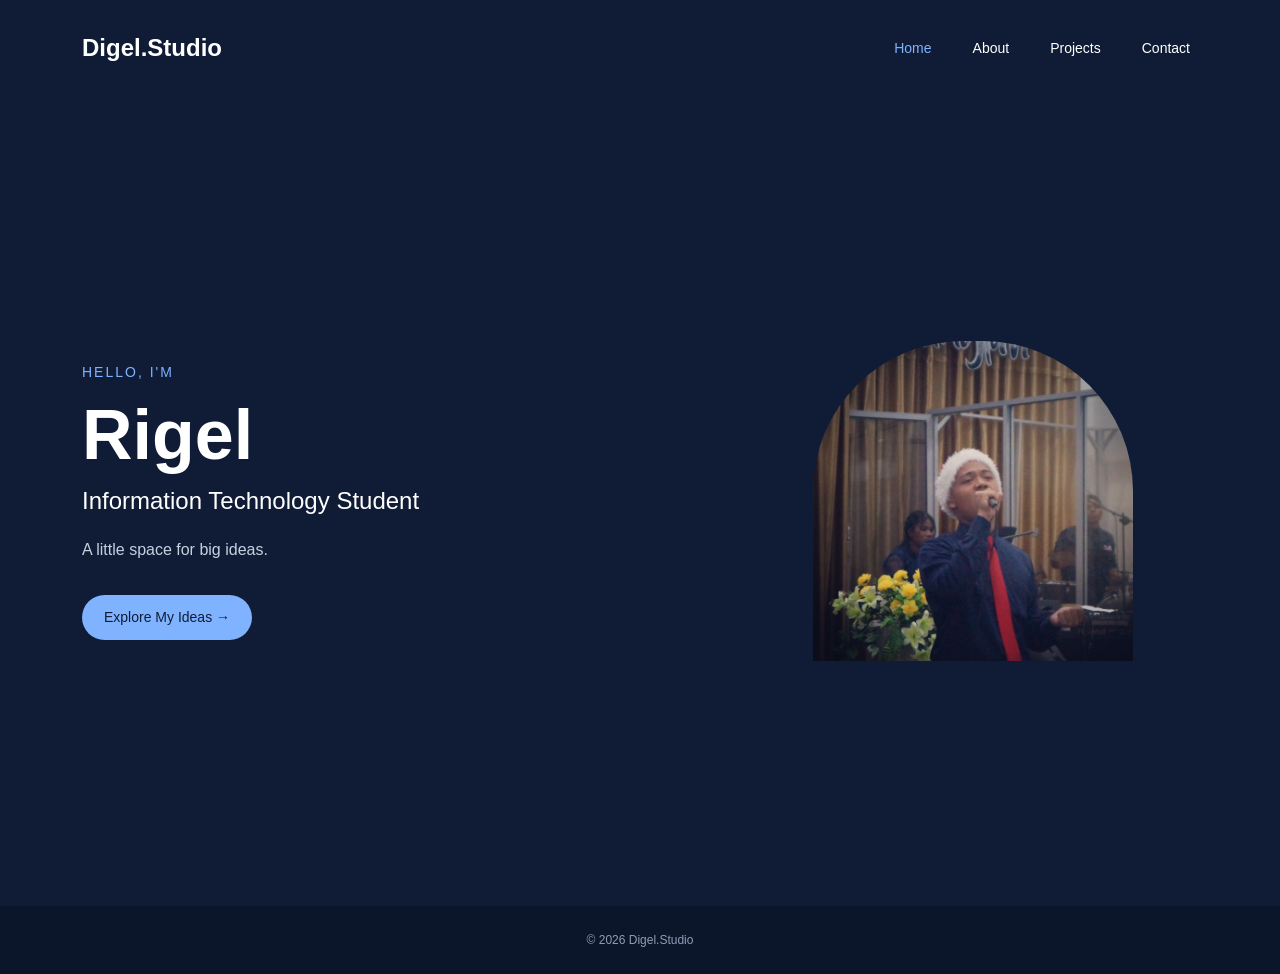
<file: index.html>
<!doctype html>
<html lang="en">
  <head>
    <meta charset="UTF-8" />

    <meta name="viewport" content="width=device-width, initial-scale=1.0" />

    <title>Digel.Studio | Home</title>

    <link href="https://cdn.jsdelivr.net/npm/bootstrap@5.0.0/dist/css/bootstrap.min.css" rel="stylesheet" />
    <link rel="stylesheet" href="style.css" />
  </head>

  <body>
    <!-- ================= NAVBAR ================= -->

    <nav class="navbar navbar-expand-lg">
      <div class="container">
        <a class="navbar-brand" href="index.html">Digel.Studio</a>

        <div class="navbar-nav ms-auto">
          <a class="nav-link active" href="index.html">Home</a>
          <a class="nav-link" href="about.html">About</a>
          <a class="nav-link" href="projects.html">Projects</a>
          <a class="nav-link" href="contact.html">Contact</a>
        </div>
      </div>
    </nav>

    <!-- ================= HOME ================= -->

    <main class="home">
      <div class="container">
        <div class="row align-items-center">
          <!-- TEXT -->

          <div class="col-md-7">
            <p class="small-text">HELLO, I'M</p>

            <h1>Rigel</h1>

            <h4>Information Technology Student</h4>

            <p class="home-description">A little space for big ideas.</p>

            <a href="projects.html" class="btn-main"> Explore My Ideas → </a>
          </div>

          <!-- IMAGE -->

          <div class="col-md-5 text-center">
            <img src="homepage.webp" alt="Rigel" class="hero-image" />
          </div>
        </div>
      </div>
    </main>

    <!-- ================= FOOTER ================= -->

    <footer>
      <div class="container">
        <p>© 2026 Digel.Studio</p>
      </div>
    </footer>
  </body>
</html>
</file>
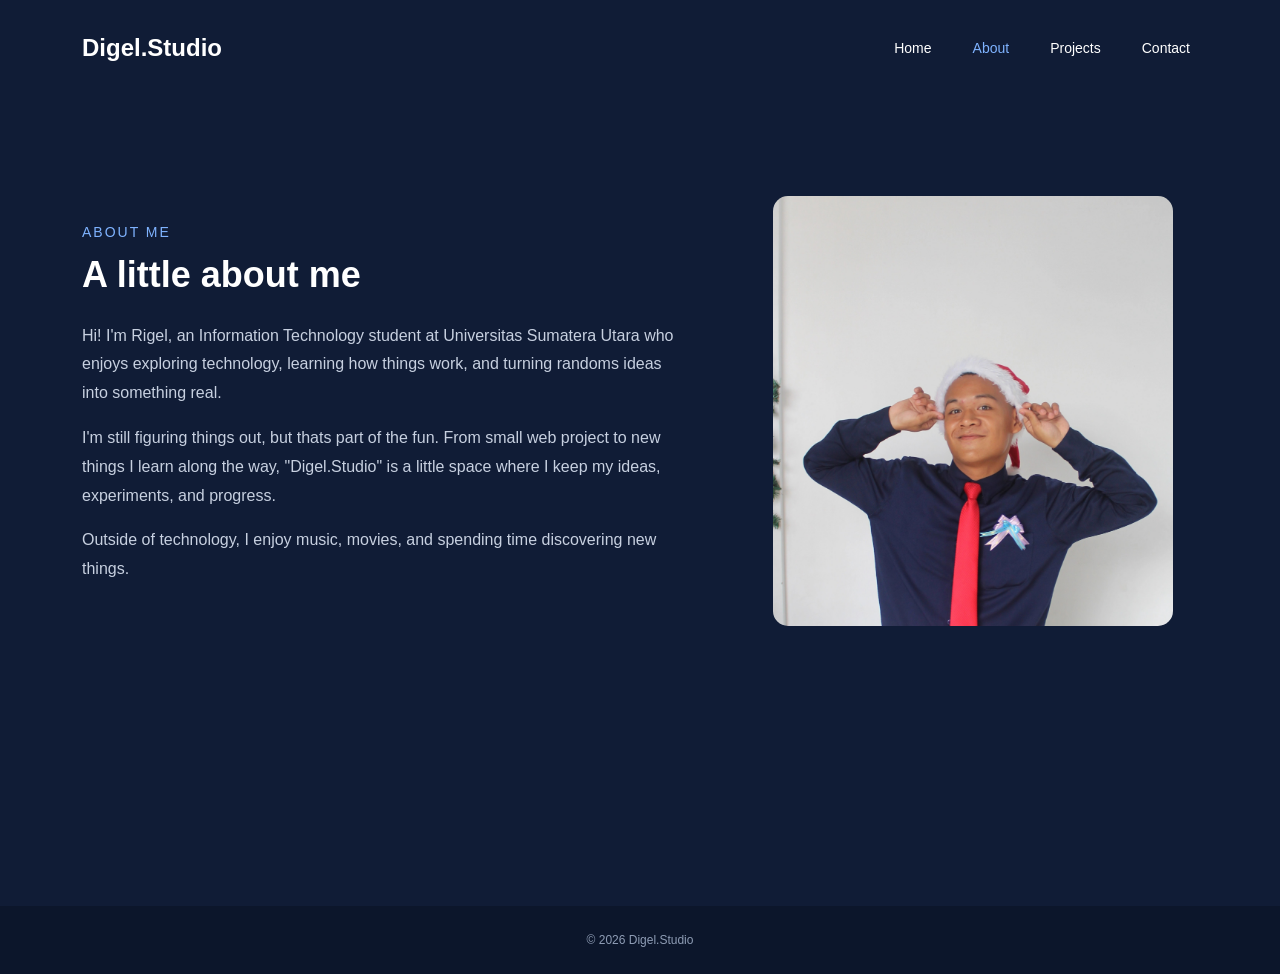
<file: about.html>
<!doctype html>
<html lang="en">
  <head>
    <meta charset="UTF-8" />

    <meta name="viewport" content="width=device-width, initial-scale=1.0" />

    <title>Digel.Studio | About</title>

    <link href="https://cdn.jsdelivr.net/npm/bootstrap@5.0.0/dist/css/bootstrap.min.css" rel="stylesheet" />
    <link rel="stylesheet" href="style.css" />
  </head>

  <body>
    <!-- ================= NAVBAR ================= -->

    <nav class="navbar navbar-expand-lg">
      <div class="container">
        <a class="navbar-brand" href="index.html">Digel.Studio</a>

        <div class="navbar-nav ms-auto">
          <a class="nav-link" href="index.html">Home</a>
          <a class="nav-link active" href="about.html">About</a>
          <a class="nav-link" href="projects.html">Projects</a>
          <a class="nav-link" href="contact.html">Contact</a>
        </div>
      </div>
    </nav>
    <!-- ================= ABOUT ================= -->

    <main class="section">
      <div class="container">
        <div class="row align-items-center">
          <!-- TEXT -->

          <div class="col-md-7">
            <p class="small-text">ABOUT ME</p>

            <h2>A little about me</h2>

            <p class="about-text">Hi! I'm Rigel, an Information Technology student at Universitas Sumatera Utara who enjoys exploring technology, learning how things work, and turning randoms ideas into something real.</p>

            <p class="about-text">I'm still figuring things out, but thats part of the fun. From small web project to new things I learn along the way, "Digel.Studio" is a little space where I keep my ideas, experiments, and progress.</p>

            <p class="about-text">Outside of technology, I enjoy music, movies, and spending time discovering new things.</p>
          </div>

          <!-- IMAGE -->

          <div class="col-md-5 text-center">
            <img src="aboutmepages.jpg" alt="About Me" class="about-image" />
          </div>
        </div>
      </div>
    </main>

    <!-- ================= FOOTER ================= -->

    <footer>
      <div class="container">
        <p>© 2026 Digel.Studio</p>
      </div>
    </footer>
  </body>
</html>
</file>
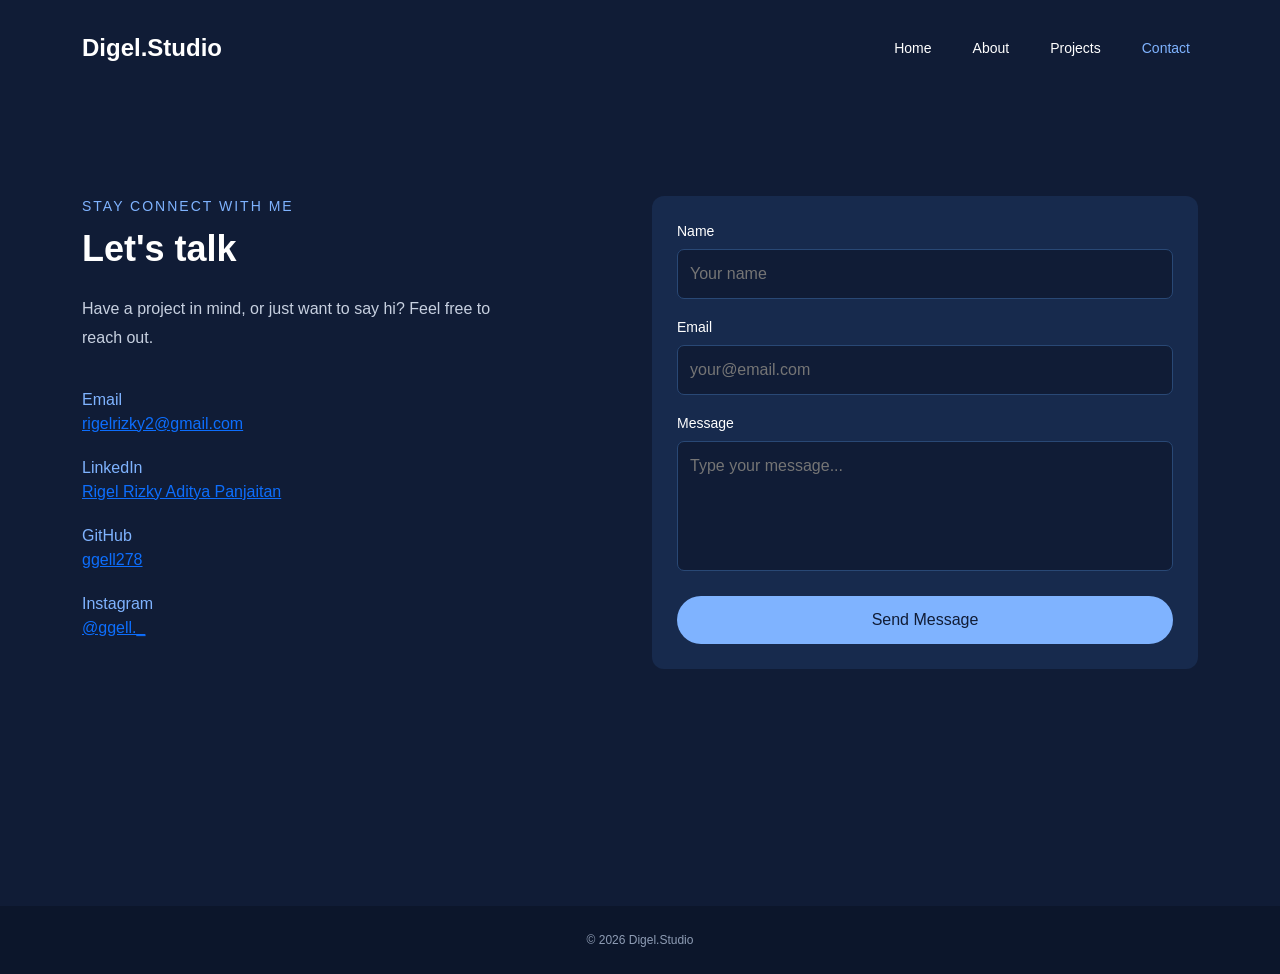
<file: contact.html>
<!doctype html>
<html lang="en">
  <head>
    <meta charset="UTF-8" />

    <meta name="viewport" content="width=device-width, initial-scale=1.0" />

    <title>Digel.Studio | Contact</title>

    <link href="https://cdn.jsdelivr.net/npm/bootstrap@5.0.0/dist/css/bootstrap.min.css" rel="stylesheet" />
    <link rel="stylesheet" href="style.css" />
  </head>

  <body>
    <!-- ================= NAVBAR ================= -->

    <nav class="navbar navbar-expand-lg">
      <div class="container">
        <a class="navbar-brand" href="index.html">Digel.Studio</a>

        <div class="navbar-nav ms-auto">
          <a class="nav-link" href="index.html">Home</a>
          <a class="nav-link" href="about.html">About</a>
          <a class="nav-link" href="projects.html">Projects</a>
          <a class="nav-link active" href="contact.html">Contact</a>
        </div>
      </div>
    </nav>
    <!-- ================= CONTACT ================= -->

    <main class="section">
      <div class="container">
        <div class="row">
          <!-- CONTACT INFORMATION -->

          <div class="col-md-6">
            <p class="small-text">STAY CONNECT WITH ME</p>

            <h2>Let's talk</h2>

            <p class="contact-description">Have a project in mind, or just want to say hi? Feel free to reach out.</p>

            <div class="contact-info">
              <p> 
                Email

                <br />

                <span> <a href="mailto:rigelrizky2@gmail.com">rigelrizky2@gmail.com</a></span>
              </p>

              <p> 
                LinkedIn

                <br />

                <span> <a href="https://www.linkedin.com/in/rigel-rizky-aditya-panjaitan/">Rigel Rizky Aditya Panjaitan</a></span>
              </p>

              <p> 
                GitHub

                <br />

                <span> <a href="https://github.com/ggell278">ggell278</a></span>
              </p>

              <p> 
                Instagram

                <br />

                <span> <a href="https://www.instagram.com/ggell._/">@ggell._</a></span>
              </p>
            </div>
          </div>

          <!-- FORM -->

          <div class="col-md-6">
            <form>
              <label for="name"> Name </label>

              <input type="text" id="name" placeholder="Your name" />

              <label for="email"> Email </label>

              <input type="email" id="email" placeholder="your@email.com" />

              <label for="message"> Message </label>

              <textarea id="message" placeholder="Type your message..."></textarea>

              <button type="submit">Send Message</button>
            </form>
          </div>
        </div>
      </div>
    </main>

    <!-- ================= FOOTER ================= -->

    <footer>
      <div class="container">
        <p>© 2026 Digel.Studio</p>
      </div>
    </footer>
  </body>
</html>
</file>
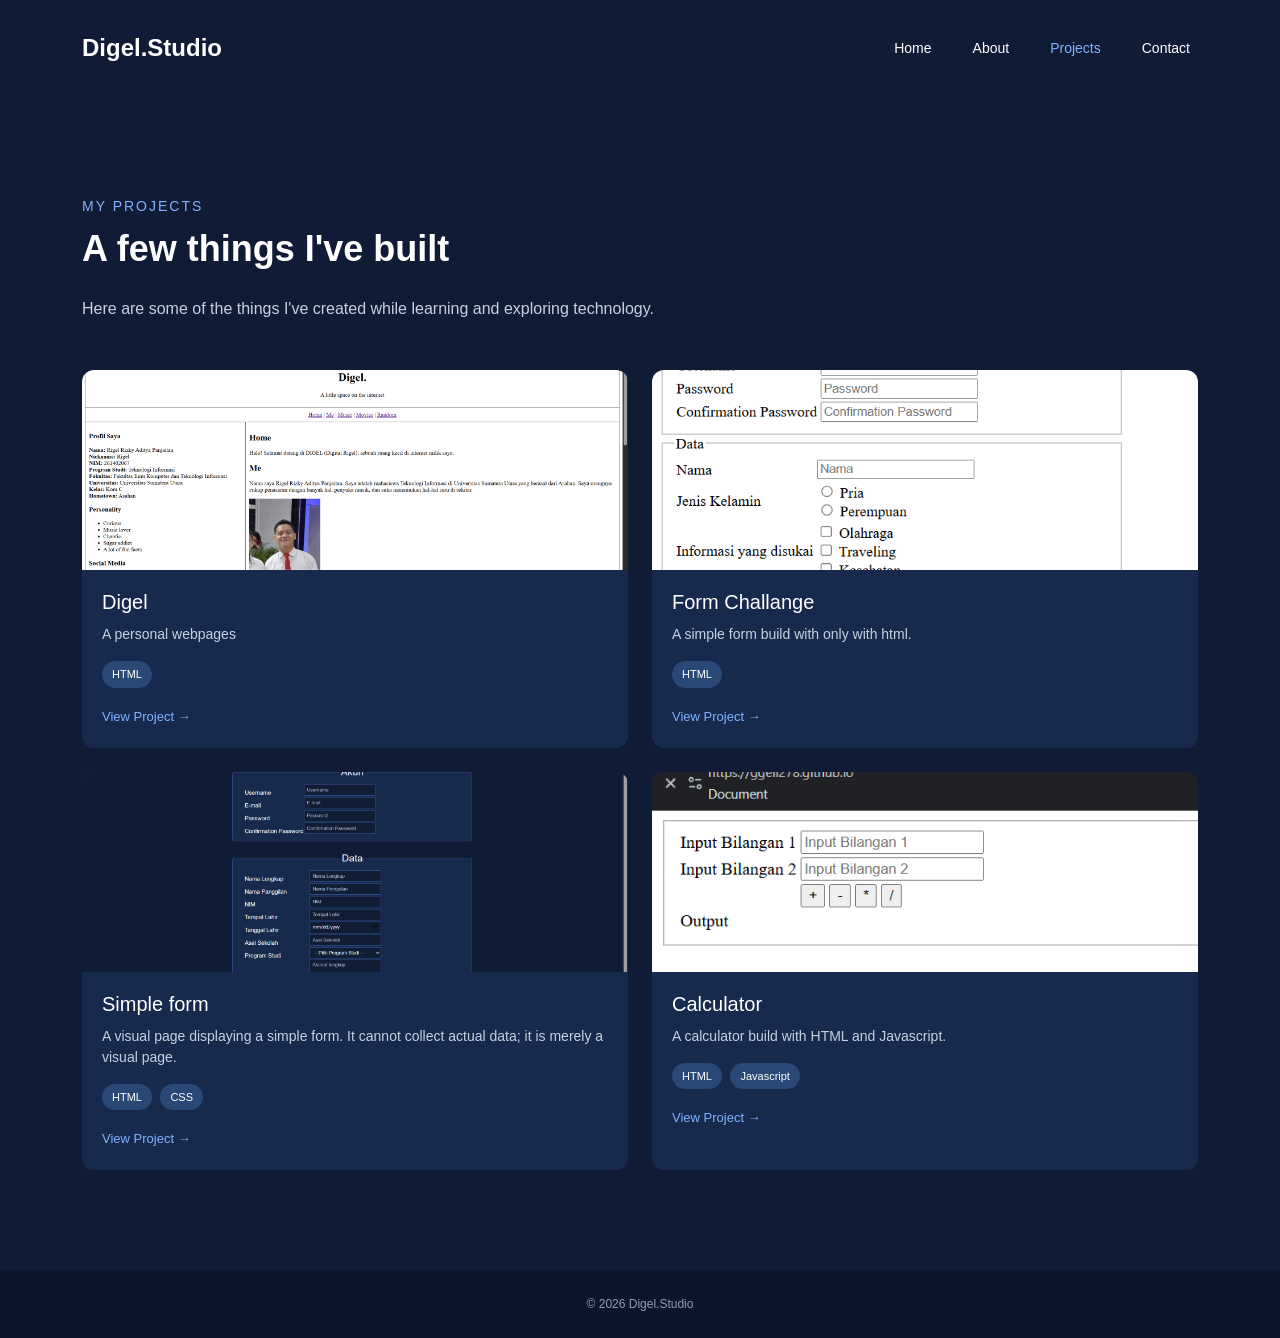
<file: projects.html>
<!doctype html>
<html lang="en">
  <head>
    <meta charset="UTF-8" />

    <meta name="viewport" content="width=device-width, initial-scale=1.0" />

    <title>Digel.Studio | Projects</title>

    <link href="https://cdn.jsdelivr.net/npm/bootstrap@5.0.0/dist/css/bootstrap.min.css" rel="stylesheet" />
    <link rel="stylesheet" href="style.css" />
  </head>

  <body>
    <!-- ================= NAVBAR ================= -->

    <nav class="navbar navbar-expand-lg">
      <div class="container">
        <a class="navbar-brand" href="index.html">Digel.Studio</a>

        <div class="navbar-nav ms-auto">
          <a class="nav-link" href="index.html">Home</a>
          <a class="nav-link" href="about.html">About</a>
          <a class="nav-link active" href="projects.html">Projects</a>
          <a class="nav-link" href="contact.html">Contact</a>
        </div>
      </div>
    </nav>
    <!-- ================= PROJECTS ================= -->

    <main class="section">
      <div class="container">
        <p class="small-text">MY PROJECTS</p>

        <h2>A few things I've built</h2>

        <p class="project-intro">Here are some of the things I've created while learning and exploring technology.</p>

        <!-- ================= PROJECT GRID ================= -->

        <div class="row g-4 mt-4">
          <!-- PROJECT 1 -->

          <div class="col-md-6">
            <div class="project-card">
              <img src="DIGEL.png" alt="Project 1" class="project-image" />

              <div class="project-content">
                <h5>Digel</h5>

                <p>A personal webpages</p>

                <div class="tags">
                  <span>HTML</span>
                </div>

                <a href="https://ggell278.github.io/Tugas-Individu-1-Pemrograman-Web/"> View Project → </a>
              </div>
            </div>
          </div>

          <!-- PROJECT 2 -->

          <div class="col-md-6">
            <div class="project-card">
              <img src="challange.png" alt="Project 2" class="project-image" />

              <div class="project-content">
                <h5>Form Challange</h5>

                <p>A simple form build with only with html.</p>

                <div class="tags">
                  <span>HTML</span>
                </div>

                <a href="https://ggell278.github.io/challange-individu-1-pemrograman-web/"> View Project → </a>
              </div>
            </div>
          </div>

          <!-- PROJECT 3 -->

          <div class="col-md-6">
            <div class="project-card">
              <img src="form.png" alt="Project 3" class="project-image" />

              <div class="project-content">
                <h5>Simple form</h5>

                <p>A visual page displaying a simple form. It cannot collect actual data; it is merely a visual page.</p>

                <div class="tags">
                  <span>HTML</span>
                  <span>CSS</span>
                </div>

                <a href="https://ggell278.github.io/tugas-individu-2-pemrograman-web/"> View Project → </a>
              </div>
            </div>
          </div>

          <!-- PROJECT 4 -->

          <div class="col-md-6">
            <div class="project-card">
              <img src="calculator.png" alt="Project 4" class="project-image" />

              <div class="project-content">
                <h5>Calculator</h5>

                <p>A calculator build with HTML and Javascript.</p>

                <div class="tags">
                  <span>HTML</span>
                  <span>Javascript</span>
                </div>

                <a href="https://ggell278.github.io/tugas-individu-3-pemrograman-web/"> View Project → </a>
              </div>
            </div>
          </div>
        </div>
      </div>
    </main>

    <!-- ================= FOOTER ================= -->

    <footer>
      <div class="container">
        <p>© 2026 Digel.Studio</p>
      </div>
    </footer>
  </body>
</html>
</file>
<file: style.css>
/* ================= GENERAL ================= */

* {
    margin: 0;
    padding: 0;
    box-sizing: border-box;
}

html {
    scroll-behavior: smooth;
}

body {
    background-color: #101C36;
    color: white;
    font-family: Arial, sans-serif;
}


/* ================= NAVBAR ================= */

.navbar {
    background-color: #101C36;
    padding: 25px 0;
}

.navbar-brand {
    color: white;
    font-size: 24px;
    font-weight: bold;
    text-decoration: none;
}

.navbar-brand:hover {
    color: #7FB3FF;
}

.navbar-nav {
    gap: 25px;
}

.nav-link {
    color: white !important;
    font-size: 14px;
    transition: 0.3s;
}

.nav-link:hover {
    color: #7FB3FF !important;
}

.nav-link.active {
    color: #7FB3FF !important;
}


/* ================= GENERAL SECTION ================= */

.section {
    min-height: 90vh;
    padding: 100px 0;
}

.small-text {
    color: #7FB3FF;
    font-size: 14px;
    letter-spacing: 2px;
    margin-bottom: 10px;
}

h2 {
    font-size: 36px;
    font-weight: bold;
    margin-bottom: 25px;
}


/* ================= HOME ================= */

.home {
    min-height: 90vh;

    display: flex;
    align-items: center;

    padding: 80px 0;
}

.home h1 {
    font-size: 70px;
    font-weight: bold;
    margin-bottom: 10px;
}

.home h4 {
    margin-bottom: 20px;
}

.home-description {
    max-width: 450px;

    color: #C7D0E0;

    line-height: 1.8;
}

.btn-main {
    display: inline-block;

    margin-top: 15px;

    padding: 12px 22px;

    background-color: #7FB3FF;
    color: #101C36;

    border-radius: 30px;

    text-decoration: none;
    font-size: 14px;

    transition: 0.3s;
}

.btn-main:hover {
    background-color: white;
    color: #101C36;
}

.hero-image {
    width: 80%;
    max-width: 320px;

    border-radius: 150px 150px 0 0;
}


/* ================= ABOUT ================= */

.about-text {
    max-width: 600px;

    color: #C7D0E0;

    line-height: 1.8;
}

.about-image {
    width: 100%;
    max-width: 400px;

    border-radius: 15px;
}


/* ================= PROJECTS ================= */

.project-intro {
    color: #C7D0E0;
    line-height: 1.7;
}

.project-card {
    height: 100%;

    background-color: #172A4D;

    border-radius: 12px;

    overflow: hidden;

    transition: 0.3s;
}

.project-card:hover {
    transform: translateY(-5px);
}

.project-image {
    width: 100%;
    height: 200px;

    object-fit: cover;
}

.project-content {
    padding: 20px;
}

.project-content h5 {
    margin-bottom: 10px;
}

.project-content p {
    color: #C7D0E0;

    font-size: 14px;
}


/* ================= TAGS ================= */

.tags {
    margin-top: 15px;
}

.tags span {
    display: inline-block;

    padding: 5px 10px;

    margin-right: 4px;
    margin-bottom: 4px;

    background-color: #294875;

    border-radius: 20px;

    font-size: 11px;
}


/* ================= PROJECT LINK ================= */

.project-content a {
    display: inline-block;

    margin-top: 15px;

    color: #7FB3FF;

    text-decoration: none;

    font-size: 13px;
}

.project-content a:hover {
    color: white;
}


/* ================= CONTACT ================= */

.contact-description {
    max-width: 450px;

    color: #C7D0E0;

    line-height: 1.8;
}

.contact-info {
    margin-top: 35px;
}

.contact-info p {
    color: #7FB3FF;

    margin-bottom: 20px;
}

.contact-info span {
    color: #C7D0E0;
}


/* ================= FORM ================= */

form {
    background-color: #172A4D;

    padding: 25px;

    border-radius: 12px;
}

form label {
    display: block;

    margin-bottom: 7px;

    font-size: 14px;
}

form input,
form textarea {
    width: 100%;

    padding: 12px;

    margin-bottom: 18px;

    background-color: #101C36;

    border: 1px solid #294875;

    border-radius: 7px;

    color: white;

    outline: none;
}

form input:focus,
form textarea:focus {
    border-color: #7FB3FF;
}

form textarea {
    height: 130px;

    resize: none;
}

form button {
    width: 100%;

    padding: 12px;

    border: none;

    border-radius: 30px;

    background-color: #7FB3FF;

    color: #101C36;

    cursor: pointer;

    transition: 0.3s;
}

form button:hover {
    background-color: white;
}


/* ================= FOOTER ================= */

footer {
    padding: 25px 0;

    text-align: center;

    background-color: #0C162B;
}

footer p {
    margin: 0;

    color: #8F9DB5;

    font-size: 12px;
}


/* ================= RESPONSIVE ================= */

@media (max-width: 768px) {

    .navbar-nav {
        gap: 10px;
    }

    .nav-link {
        font-size: 12px;
    }

    .home {
        text-align: center;
    }

    .home h1 {
        font-size: 50px;
    }

    .home-description {
        margin-left: auto;
        margin-right: auto;
    }

    .hero-image {
        margin-top: 50px;
    }

    .section {
        padding: 80px 20px;
    }

    .about-image {
        margin-top: 40px;
    }

}
</file>
